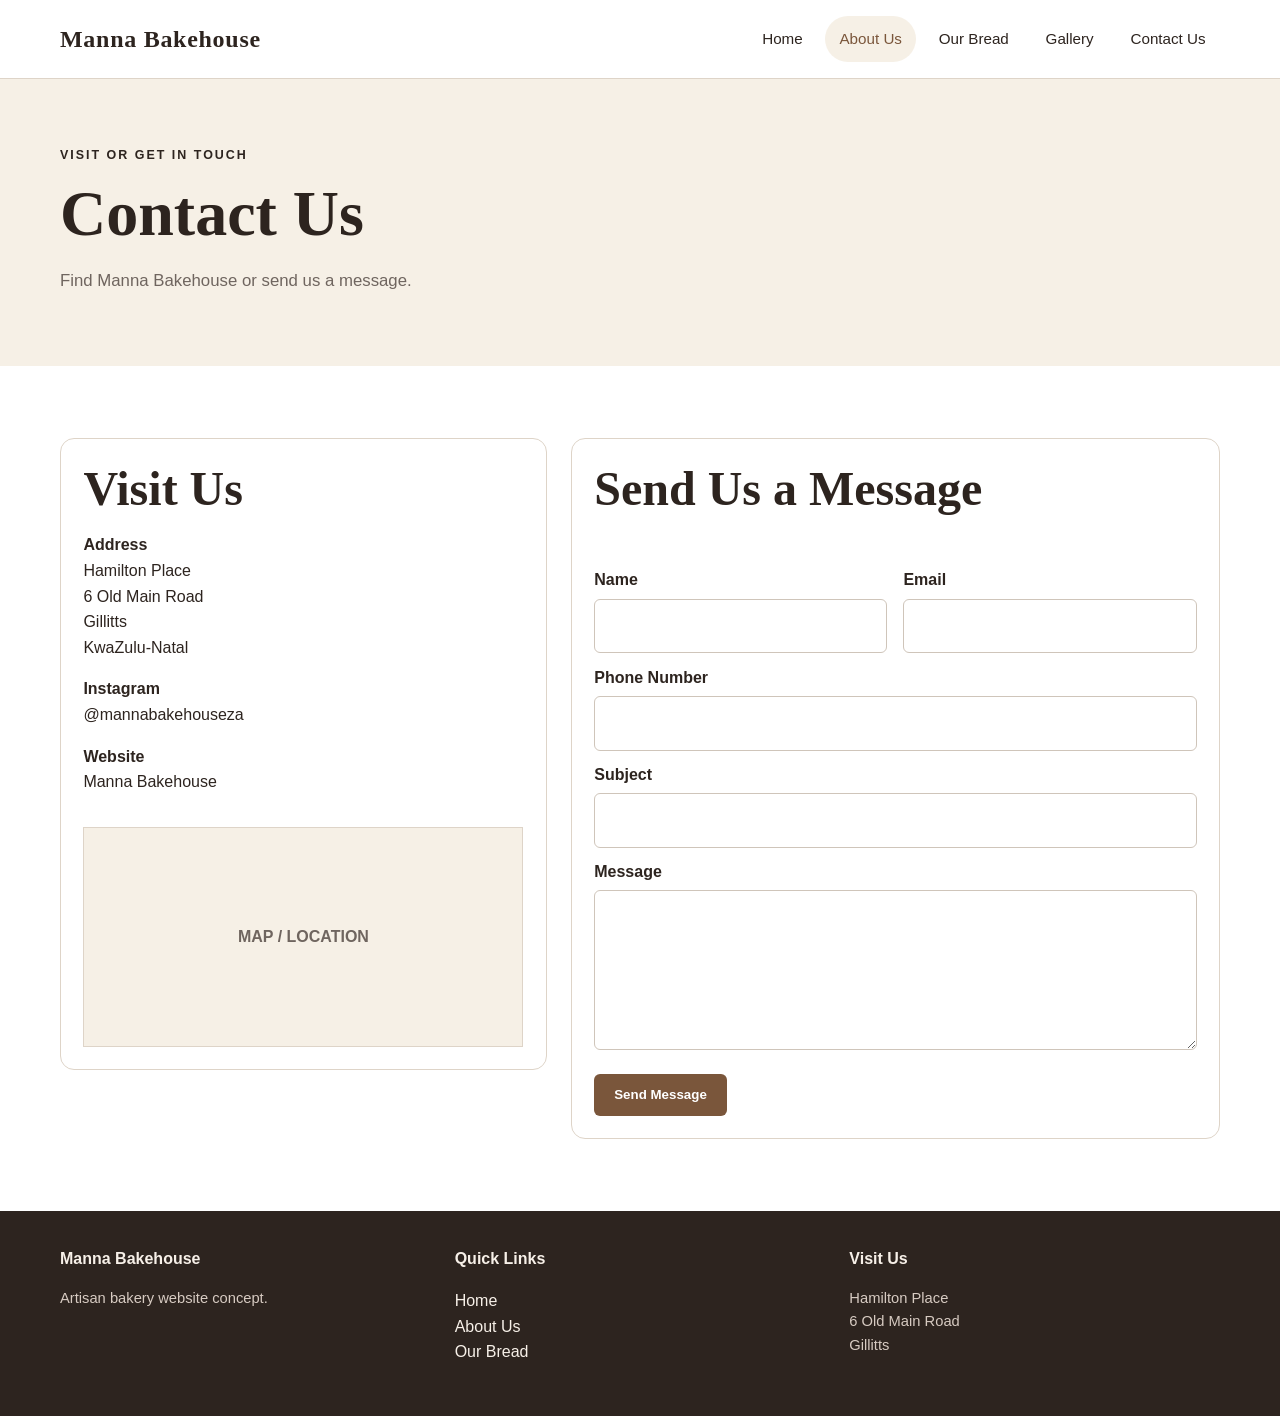
<file: Manna Bakehouse/about.html>
<!DOCTYPE html>

<html lang="en">

<head>

    <meta charset="UTF-8">

    <meta name="viewport"
          content="width=device-width, initial-scale=1.0">

    <title>Manna Bakehouse | Contact Us</title>

    <link rel="stylesheet"
          href="css/style.css">

</head>


<body>


<header class="site-header">

    <div class="container nav-wrap">

        <a class="brand"
           href="index.html">

            Manna Bakehouse

        </a>


        <nav class="nav">

              <a href="index.html">Home</a>
              <a class="active" href="about.html">About Us</a>
              <a href="bread.html">Our Bread</a>
              <a href="gallery.html">Gallery</a>
              <a href="contact.html">Contact Us</a>

        </nav>

    </div>

</header>



<main>


<section class="page-hero">

    <div class="container">

        <div class="eyebrow">
            Visit or Get in Touch
        </div>

        <h1>
            Contact Us
        </h1>

        <p class="section-lead">

            Find Manna Bakehouse or
            send us a message.

        </p>

    </div>

</section>



<section>

    <div class="container grid contact-grid">


        <!-- Contact Details -->

        <div class="info-box">

            <h2 class="section-title">
                Visit Us
            </h2>


            <p>

                <strong>
                    Address
                </strong>

                <br>

                Hamilton Place

                <br>

                6 Old Main Road

                <br>

                Gillitts

                <br>

                KwaZulu-Natal

            </p>


            <p>

                <strong>
                    Instagram
                </strong>

                <br>

                @mannabakehouseza

            </p>


            <p>

                <strong>
                    Website
                </strong>

                <br>

                Manna Bakehouse
            </p>


            <div class="map-placeholder">

                MAP / LOCATION

            </div>


        </div>



        <!-- Contact Form -->

        <form action="#"
              method="post">


            <h2>
                Send Us a Message
            </h2>


            <div class="form-row">


                <div>

                    <label for="name">
                        Name
                    </label>

                    <input
                        type="text"
                        id="name"
                        name="name"
                        required>

                </div>



                <div>

                    <label for="email">
                        Email
                    </label>

                    <input
                        type="email"
                        id="email"
                        name="email"
                        required>

                </div>


            </div>



            <div>

                <label for="phone">
                    Phone Number
                </label>

                <input
                    type="tel"
                    id="phone"
                    name="phone">

            </div>



            <div>

                <label for="subject">
                    Subject
                </label>

                <input
                    type="text"
                    id="subject"
                    name="subject">

            </div>



            <div>

                <label for="message">
                    Message
                </label>

                <textarea
                    id="message"
                    name="message"
                    required>
                </textarea>

            </div>



            <button
                class="btn"
                type="submit">

                Send Message

            </button>


        </form>


    </div>

</section>


</main>



<footer class="site-footer">

    <div class="container footer-grid">

        <div>

            <strong>
                Manna Bakehouse
            </strong>

            <p class="small">
                Artisan bakery website concept.
            </p>

        </div>


        <div>

            <strong>
                Quick Links
            </strong>

            <p>

                <a href="index.html">
                    Home
                </a>

                <br>

                <a href="about.html">
                    About Us
                </a>

                <br>

                <a href="bread.html">
                    Our Bread
                </a>

            </p>

        </div>


        <div>

            <strong>
                Visit Us
            </strong>

            <p class="small">

                Hamilton Place<br>
                6 Old Main Road<br>
                Gillitts

            </p>

        </div>

    </div>

</footer>


</body>

</html>
</file>
<file: Manna Bakehouse/css/style.css>
/* ================================
   MANNA BAKEHOUSE WEBSITE
   MAIN STYLESHEET
================================ */


/* Colour variables */

:root {

    --cream: #f6f0e6;

    --sand: #e7d7bf;

    --brown: #7a563b;

    --dark: #2d241f;

    --white: #ffffff;

    --muted: #6f655f;

    --line: #ded4c8;

    --max-width: 1160px;

}


/* Reset */

* {

    box-sizing: border-box;

}


html {

    scroll-behavior: smooth;

}


body {

    margin: 0;

    font-family: Arial, Helvetica, sans-serif;

    color: var(--dark);

    background: var(--white);

    line-height: 1.6;

}


a {

    color: inherit;

    text-decoration: none;

}


img {

    max-width: 100%;

    display: block;

}


/* Main container */

.container {

    width: min(92%, var(--max-width));

    margin: auto;

}


/* ================================
   HEADER
================================ */

.site-header {

    position: sticky;

    top: 0;

    z-index: 100;

    background: rgba(255, 255, 255, 0.97);

    border-bottom: 1px solid var(--line);

}


.nav-wrap {

    min-height: 78px;

    display: flex;

    align-items: center;

    justify-content: space-between;

    gap: 2rem;

}


/* Logo */

.brand {

    font-family: Georgia, "Times New Roman", serif;

    font-size: 1.5rem;

    font-weight: bold;

    letter-spacing: 0.03em;

}


/* Navigation */

.nav {

    display: flex;

    gap: 0.5rem;

    flex-wrap: wrap;

}


.nav a {

    padding: 0.65rem 0.9rem;

    border-radius: 25px;

    font-size: 0.95rem;

}


.nav a:hover,

.nav a.active {

    background: var(--cream);

    color: var(--brown);

}


/* ================================
   TYPOGRAPHY
================================ */

h1,

h2,

h3 {

    font-family: Georgia, "Times New Roman", serif;

    line-height: 1.15;

    margin-top: 0;

}


h1 {

    font-size: clamp(2.5rem, 6vw, 5rem);

    margin-bottom: 1rem;

}


h2 {

    font-size: clamp(2rem, 4vw, 3rem);

}


h3 {

    font-size: 1.35rem;

}


/* ================================
   HERO
================================ */

.hero {

    min-height: 560px;

    display: grid;

    place-items: center;

    text-align: center;

    color: white;

    background:

        linear-gradient(
            rgba(45, 36, 31, 0.45),
            rgba(45, 36, 31, 0.45)
        ),

        url("../images/hero.jpg")
        center / cover
        no-repeat;

}


.hero-inner {

    max-width: 760px;

    padding: 4rem 1rem;

}


.hero p {

    font-size: 1.15rem;

    max-width: 650px;

    margin:

        0 auto

        1.5rem;

}


.eyebrow {

    text-transform: uppercase;

    letter-spacing: 0.16em;

    font-size: 0.78rem;

    font-weight: bold;

    margin-bottom: 0.7rem;

}


/* ================================
   BUTTONS
================================ */

.btn {

    display: inline-block;

    background: var(--brown);

    color: white;

    padding: 0.85rem 1.25rem;

    border-radius: 6px;

    border: none;

    font-weight: bold;

    cursor: pointer;

}


.btn:hover {

    opacity: 0.9;

}


.btn.secondary {

    background: transparent;

    color: var(--brown);

    border: 1px solid var(--brown);

}


/* ================================
   SECTIONS
================================ */

section {

    padding: 4.5rem 0;

}


.section-title {

    margin-bottom: 0.8rem;

}


.section-lead {

    max-width: 820px;

    color: var(--muted);

    font-size: 1.05rem;

}


.band {

    background: var(--cream);

}


/* ================================
   GRID
================================ */

.grid {

    display: grid;

    gap: 1.5rem;

}


.cards {

    grid-template-columns:

        repeat(3, 1fr);

    margin-top: 2rem;

}


.split {

    grid-template-columns:

        1.1fr 1fr;

    align-items: center;

}


/* ================================
   PRODUCT CARDS
================================ */

.card {

    background: white;

    border:

        1px solid

        var(--line);

    border-radius: 14px;

    overflow: hidden;

    box-shadow:

        0 8px 24px

        rgba(45, 36, 31, 0.08);

}


.card img {

    width: 100%;

    aspect-ratio: 4 / 3;

    object-fit: cover;

    background: var(--cream);

}


.card-body {

    padding: 1.2rem;

}


.card-body p {

    margin-bottom: 0;

    color: var(--muted);

}


/* ================================
   PAGE HERO
================================ */

.page-hero {

    background: var(--cream);

    padding:

        4.2rem 0

        3.4rem;

}


.page-hero h1 {

    font-size:

        clamp(
            2.4rem,
            5vw,
            4.2rem
        );

}


/* ================================
   ABOUT PAGE
================================ */

.facts {

    grid-template-columns:

        repeat(3, 1fr);

    margin-top: 1.5rem;

}


.fact {

    background: white;

    border:

        1px solid

        var(--line);

    padding: 1.25rem;

    border-radius: 12px;

}


.fact strong {

    display: block;

    font-size: 1.5rem;

    color: var(--brown);

    margin-bottom: 0.35rem;

}


.refs {

    padding-left: 1.2rem;

}


.refs li {

    margin-bottom: 0.8rem;

}


/* ================================
   GALLERY
================================ */

.gallery {

    grid-template-columns:

        repeat(3, 1fr);

}


.gallery figure {

    margin: 0;

    background: white;

    border:

        1px solid

        var(--line);

    border-radius: 12px;

    overflow: hidden;

}


.gallery img {

    width: 100%;

    aspect-ratio: 4 / 3;

    object-fit: cover;

}


.gallery figcaption {

    padding:

        0.85rem 1rem;

    color: var(--muted);

}


/* ================================
   CONTACT PAGE
================================ */

.contact-grid {

    grid-template-columns:

        0.9fr 1.2fr;

    align-items: start;

}


.info-box,

form {

    background: white;

    border:

        1px solid

        var(--line);

    border-radius: 14px;

    padding: 1.4rem;

}


.form-row {

    display: grid;

    grid-template-columns:

        1fr 1fr;

    gap: 1rem;

}


label {

    display: block;

    font-weight: bold;

    margin:

        0.7rem 0

        0.35rem;

}


input,

textarea {

    width: 100%;

    padding: 0.85rem;

    border:

        1px solid

        #cfc5ba;

    border-radius: 6px;

    font: inherit;

}


textarea {

    min-height: 160px;

    resize: vertical;

}


form .btn {

    margin-top: 1rem;

}


.map-placeholder {

    margin-top: 2rem;

    min-height: 220px;

    display: grid;

    place-items: center;

    background: var(--cream);

    border:

        1px solid

        var(--line);

    color: var(--muted);

    font-weight: bold;

}


/* ================================
   FOOTER
================================ */

.site-footer {

    background: var(--dark);

    color: #f7f0e8;

    padding: 2.2rem 0;

}


.footer-grid {

    display: grid;

    grid-template-columns:

        repeat(3, 1fr);

    gap: 1.5rem;

}


.site-footer a {

    color: #f7f0e8;

}


.site-footer a:hover {

    text-decoration: underline;

}


.small {

    font-size: 0.92rem;

    color: #d7cbc2;

}


/* ================================
   TABLET
================================ */

@media (max-width: 850px) {

    .nav-wrap {

        flex-direction: column;

        align-items: flex-start;

        padding: 1rem 0;

    }


    .nav {

        width: 100%;

    }


    .cards,

    .facts,

    .gallery,

    .split,

    .contact-grid,

    .footer-grid {

        grid-template-columns:

            1fr 1fr;

    }


    .hero {

        min-height: 480px;

    }

}


/* ================================
   MOBILE
================================ */

@media (max-width: 620px) {

    .nav {

        display: grid;

        grid-template-columns:

            repeat(2, 1fr);

    }


    .nav a {

        text-align: center;

        background: #faf7f2;

    }


    .cards,

    .facts,

    .gallery,

    .split,

    .contact-grid,

    .footer-grid,

    .form-row {

        grid-template-columns: 1fr;

    }


    section {

        padding: 3.2rem 0;

    }


    .hero {

        min-height: 420px;

    }


    h1 {

        font-size: 2.7rem;

    }

}
</file>
